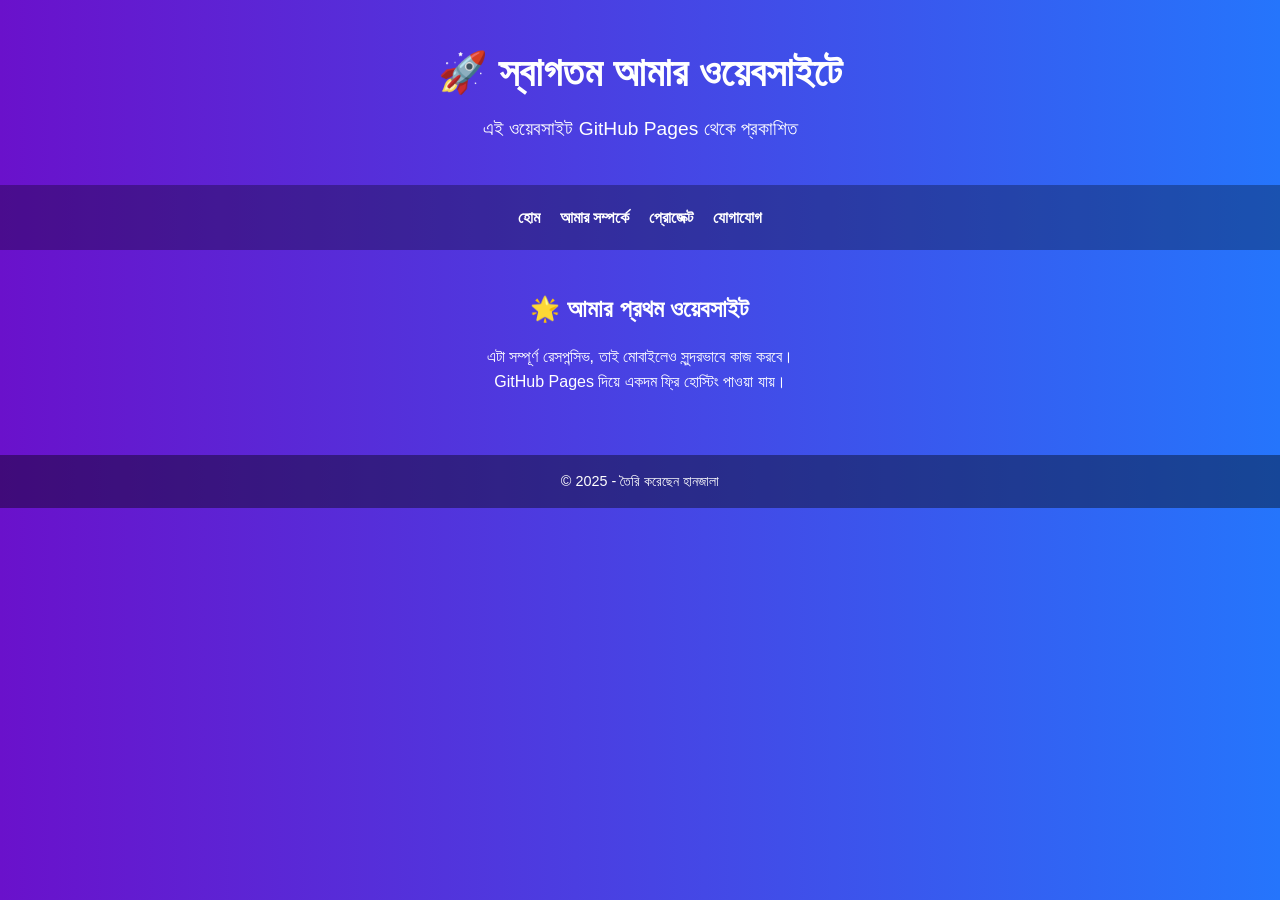
<file: Index.html>
<!DOCTYPE html>
<html lang="bn">
<head>
  <meta charset="UTF-8">
  <meta name="viewport" content="width=device-width, initial-scale=1.0">
  <title>আমার ওয়েবসাইট</title>
  <style>
    * {
      margin: 0;
      padding: 0;
      box-sizing: border-box;
    }
    body {
      font-family: "Segoe UI", Arial, sans-serif;
      background: linear-gradient(to right, #6a11cb, #2575fc);
      color: white;
      line-height: 1.6;
    }
    header {
      padding: 40px 20px;
      text-align: center;
    }
    header h1 {
      font-size: 2.5em;
      margin-bottom: 10px;
    }
    header p {
      font-size: 1.2em;
    }
    nav {
      display: flex;
      justify-content: center;
      flex-wrap: wrap;
      background: rgba(0, 0, 0, 0.3);
      padding: 10px;
    }
    nav a {
      color: #fff;
      margin: 10px;
      text-decoration: none;
      font-weight: bold;
      transition: color 0.3s ease;
    }
    nav a:hover {
      color: yellow;
    }
    section {
      padding: 40px 20px;
      text-align: center;
    }
    section h2 {
      margin-bottom: 15px;
    }
    footer {
      background: rgba(0,0,0,0.4);
      text-align: center;
      padding: 15px;
      margin-top: 20px;
      font-size: 0.9em;
    }

    /* মোবাইল ফ্রেন্ডলি ডিজাইন */
    @media(max-width: 600px) {
      header h1 {
        font-size: 2em;
      }
      nav {
        flex-direction: column;
      }
      nav a {
        margin: 8px 0;
      }
    }
  </style>
</head>
<body>

  <header>
    <h1>🚀 স্বাগতম আমার ওয়েবসাইটে</h1>
    <p>এই ওয়েবসাইট GitHub Pages থেকে প্রকাশিত</p>
  </header>

  <nav>
    <a href="#">হোম</a>
    <a href="#">আমার সম্পর্কে</a>
    <a href="#">প্রোজেক্ট</a>
    <a href="#">যোগাযোগ</a>
  </nav>

  <section>
    <h2>🌟 আমার প্রথম ওয়েবসাইট</h2>
    <p>এটা সম্পূর্ণ রেসপন্সিভ, তাই মোবাইলেও সুন্দরভাবে কাজ করবে।</p>
    <p>GitHub Pages দিয়ে একদম ফ্রি হোস্টিং পাওয়া যায়।</p>
  </section>

  <footer>
    <p>© 2025 - তৈরি করেছেন হানজালা</p>
  </footer>

</body>
</html>
</file>
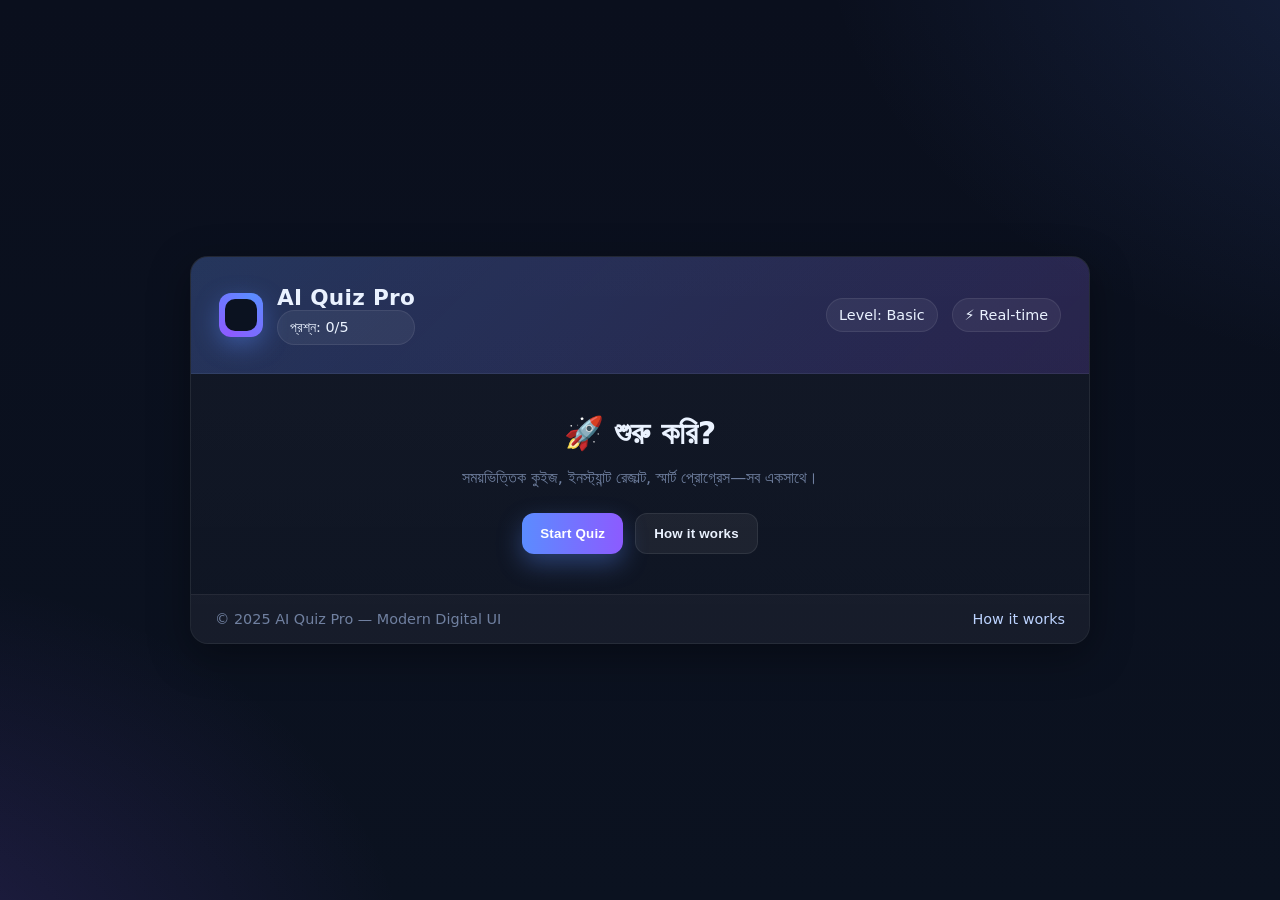
<file: index.html>
<!DOCTYPE html>
<html lang="bn">
<head>
  <meta charset="UTF-8" />
  <meta name="viewport" content="width=device-width, initial-scale=1.0"/>
  <title>AI Quiz Pro</title>
  <meta name="description" content="Modern Professional Quiz — Timer, Progress, Result & Animations">
  <style>
    :root{
      --bg:#0b1220;           /* deep space */
      --card:#101a2f;         /* panel */
      --muted:#7080a0;        /* secondary text */
      --text:#eaf2ff;         /* main text */
      --pri:#5b8cff;          /* brand blue */
      --pri-2:#8c5bff;        /* gradient mix */
      --ok:#14d18f;           /* correct */
      --bad:#ff5876;          /* wrong */
      --warn:#ffd166;         /* timer accent */
      --shadow: 0 12px 40px rgba(0,0,0,.35);
      --radius: 18px;
      --glass: rgba(255,255,255,.06);
    }
    *{box-sizing:border-box}
    html,body{height:100%}
    body{
      margin:0; font-family: ui-sans-serif, system-ui, -apple-system, Segoe UI, Roboto, Arial, "Noto Sans", "Helvetica Neue", sans-serif;
      color:var(--text);
      background:
        radial-gradient(1200px 800px at 120% -10%, rgba(92,139,255,.18), transparent 60%),
        radial-gradient(900px 700px at -10% 110%, rgba(140,91,255,.18), transparent 60%),
        linear-gradient(180deg,#0a0f1d 0%, #0b1220 100%);
      display:flex; align-items:center; justify-content:center; padding:24px;
    }
    .app{
      width:100%; max-width:900px; background:linear-gradient(180deg, rgba(255,255,255,.04), rgba(255,255,255,.02));
      border:1px solid rgba(255,255,255,.08);
      border-radius:var(--radius); box-shadow:var(--shadow); overflow:hidden;
    }
    .header{
      padding:28px; display:flex; align-items:center; justify-content:space-between;
      background: linear-gradient(135deg, rgba(91,140,255,.25), rgba(140,91,255,.18));
      border-bottom:1px solid rgba(255,255,255,.06);
    }
    .brand{display:flex; gap:14px; align-items:center}
    .logo{
      width:44px; height:44px; border-radius:12px;
      background: conic-gradient(from 30deg, var(--pri), var(--pri-2), var(--pri));
      position:relative; box-shadow:0 8px 24px rgba(91,140,255,.4);
    }
    .logo:after{
      content:""; position:absolute; inset:6px; border-radius:10px; background:#0b1220;
    }
    .brand h1{margin:0; font-size:1.35rem; letter-spacing:.3px}
    .meta{display:flex; gap:14px; align-items:center; color:var(--text)}
    .pill{
      background:var(--glass); padding:8px 12px; border-radius:999px; font-size:.9rem;
      border:1px solid rgba(255,255,255,.08)
    }

    /* progress & timer */
    .progress-wrap{display:flex; gap:16px; align-items:center; padding:18px 24px; background:rgba(255,255,255,.03)}
    .progress{
      flex:1; height:12px; background:rgba(255,255,255,.07); border-radius:999px; overflow:hidden; position:relative
    }
    .bar{
      height:100%; width:0%; background:linear-gradient(90deg, var(--pri), var(--pri-2));
      transition:width .45s cubic-bezier(.2,.8,.2,1);
    }
    .timer{
      min-width:84px; display:flex; align-items:center; justify-content:center; gap:8px;
      background:rgba(255,255,255,.06); border:1px solid rgba(255,255,255,.08);
      color:var(--warn); border-radius:999px; padding:8px 14px; font-weight:600;
    }

    /* main */
    .content{padding:28px}
    .question{font-size:1.35rem; line-height:1.45; margin:0 0 18px}
    .grid{
      display:grid; grid-template-columns:1fr 1fr; gap:14px;
    }
    @media (max-width:690px){ .grid{grid-template-columns:1fr} .header{gap:12px; flex-wrap:wrap} }

    .opt{
      text-align:left; padding:16px 16px; border-radius:14px; border:1px solid rgba(255,255,255,.08);
      background:rgba(255,255,255,.04); cursor:pointer; transition:transform .08s ease, background .2s ease, border-color .2s;
      display:flex; gap:12px; align-items:flex-start;
    }
    .opt:hover{ transform:translateY(-1px); background:rgba(255,255,255,.07)}
    .opt.disabled{pointer-events:none; opacity:.85}
    .bullet{
      min-width:28px; height:28px; border-radius:8px; display:grid; place-items:center; font-weight:700; font-size:.9rem;
      background:rgba(255,255,255,.08); color:#cfe0ff;
    }
    .opt.ok{ border-color:rgba(20,209,143,.35); background:rgba(20,209,143,.12)}
    .opt.ok .bullet{ background:rgba(20,209,143,.25); color:#d7fff1}
    .opt.bad{ border-color:rgba(255,88,118,.35); background:rgba(255,88,118,.12)}
    .opt.bad .bullet{ background:rgba(255,88,118,.25); color:#ffe2e8}

    .actions{display:flex; justify-content:space-between; align-items:center; margin-top:20px; gap:12px; flex-wrap:wrap}
    .btn{
      padding:12px 18px; border:none; border-radius:12px; cursor:pointer; font-weight:700; letter-spacing:.2px;
      background:linear-gradient(90deg, var(--pri), var(--pri-2)); color:white; box-shadow:0 10px 24px rgba(91,140,255,.35);
      transition:transform .08s ease, opacity .2s ease;
    }
    .btn:active{transform:translateY(1px)}
    .btn.secondary{background:rgba(255,255,255,.06); color:var(--text); box-shadow:none; border:1px solid rgba(255,255,255,.08)}
    .btn[disabled]{opacity:.55; pointer-events:none}

    /* views */
    .view{display:none}
    .view.active{display:block; animation:fade .35s ease}
    @keyframes fade{from{opacity:0; transform:translateY(6px)} to{opacity:1; transform:none}}

    /* start & result */
    .start, .result{padding:40px 28px; text-align:center}
    .title{font-size:2rem; margin:0 0 10px}
    .subtitle{color:var(--muted); margin-bottom:26px}

    .scorebox{
      display:grid; grid-template-columns:repeat(3,1fr); gap:14px; margin:22px 0 28px;
    }
    .kpi{
      background:rgba(255,255,255,.05); border:1px solid rgba(255,255,255,.08); border-radius:14px; padding:16px;
    }
    .kpi h4{margin:0 0 6px; color:var(--muted); font-weight:600}
    .kpi div{font-size:1.35rem; font-weight:800}

    @media (max-width:560px){ .scorebox{grid-template-columns:1fr} }

    .foot{
      padding:16px 24px; display:flex; justify-content:space-between; align-items:center;
      background:rgba(255,255,255,.03); border-top:1px solid rgba(255,255,255,.06);
      font-size:.9rem; color:var(--muted)
    }
    a.link{color:#bcd3ff; text-decoration:none}
    a.link:hover{text-decoration:underline}
  </style>
</head>
<body>
  <div class="app" id="app">
    <!-- header -->
    <div class="header">
      <div class="brand">
        <div class="logo" aria-hidden="true"></div>
        <div>
          <h1>AI Quiz Pro</h1>
          <div class="pill" id="qCount">প্রশ্ন: 0/0</div>
        </div>
      </div>
      <div class="meta">
        <div class="pill" id="levelPill">Level: Basic</div>
        <div class="pill">⚡ Real-time</div>
      </div>
    </div>

    <!-- start view -->
    <div class="view start active" id="view-start">
      <h2 class="title">🚀 শুরু করি?</h2>
      <p class="subtitle">সময়ভিত্তিক কুইজ, ইনস্ট্যান্ট রেজাল্ট, স্মার্ট প্রোগ্রেস—সব একসাথে।</p>
      <div style="display:flex; gap:12px; justify-content:center; flex-wrap:wrap">
        <button class="btn" id="btnStart">Start Quiz</button>
        <button class="btn secondary" id="btnHow">How it works</button>
      </div>
    </div>

    <!-- progress + timer -->
    <div class="progress-wrap view" id="progressWrap">
      <div class="progress"><div class="bar" id="bar"></div></div>
      <div class="timer" id="timer">⏱️ 00</div>
    </div>

    <!-- quiz view -->
    <div class="view content" id="view-quiz">
      <h3 class="question" id="question">প্রশ্ন লোড হচ্ছে…</h3>
      <div class="grid" id="options"></div>
      <div class="actions">
        <button class="btn secondary" id="btnSkip">Skip</button>
        <div style="display:flex; gap:10px">
          <button class="btn secondary" id="btnPrev">Prev</button>
          <button class="btn" id="btnNext" disabled>Next</button>
        </div>
      </div>
    </div>

    <!-- result view -->
    <div class="view result" id="view-result">
      <h2 class="title" id="resTitle">অভিনন্দন! 🎉</h2>
      <p class="subtitle" id="resSubtitle">তোমার পারফরম্যান্স নিচে দেখানো হলো।</p>

      <div class="scorebox">
        <div class="kpi">
          <h4>মোট স্কোর</h4>
          <div id="kpiScore">0 / 0</div>
        </div>
        <div class="kpi">
          <h4>সঠিক উত্তর</h4>
          <div id="kpiCorrect">0</div>
        </div>
        <div class="kpi">
          <h4>সময় দক্ষতা</h4>
          <div id="kpiTime">0%</div>
        </div>
      </div>

      <div style="display:flex; gap:12px; justify-content:center; flex-wrap:wrap">
        <button class="btn" id="btnReplay">Play Again</button>
        <button class="btn secondary" id="btnShare">Share Result</button>
      </div>
    </div>

    <div class="foot">
      <div>© 2025 AI Quiz Pro — Modern Digital UI</div>
      <div><a class="link" href="#" id="howLink">How it works</a></div>
    </div>
  </div>

  <script>
    // ==== Quiz Data (তুমি চাইলে প্রশ্ন বাড়াতে/এডিট করতে পারো) ====
    const QUESTIONS = [
      {
        q: "বাংলাদেশের রাজধানী কোথায়?",
        a: ["ঢাকা","চট্টগ্রাম","খুলনা","রাজশাহী"],
        correct: 0
      },
      {
        q: "HTML এর পূর্ণরূপ কী?",
        a: ["High Tech Modern Lang.","Home Tool Markup Lang.","Hyper Text Markup Language","Hyperlinks and Text Markup Language"],
        correct: 2
      },
      {
        q: "পৃথিবীর সবচেয়ে বড় মহাসাগর কোনটি?",
        a: ["আটলান্টিক","প্যাসিফিক","ইন্ডিয়ান","আর্কটিক"],
        correct: 1
      },
      {
        q: "জাভাস্ক্রিপ্ট কোন ধরণের ভাষা?",
        a: ["Markup","Programming","Styling","Database"],
        correct: 1
      },
      {
        q: "CSS এর কাজ কী?",
        a: ["ডেটা স্টোর","স্টাইলিং","সার্ভার চালানো","ইমেজ এডিট"],
        correct: 1
      }
    ];

    // ==== State ====
    const PER_QUESTION_TIME = 15; // seconds
    let i = 0;
    let score = 0;
    let answered = Array(QUESTIONS.length).fill(null); // store chosen index
    let timeLeft = PER_QUESTION_TIME;
    let timerId = null;
    let spentTime = 0;

    // ==== Elements ====
    const $ = (s)=>document.querySelector(s);
    const qCount = $("#qCount");
    const levelPill = $("#levelPill");
    const viewStart = $("#view-start");
    const progressWrap = $("#progressWrap");
    const viewQuiz = $("#view-quiz");
    const viewResult = $("#view-result");
    const bar = $("#bar");
    const timer = $("#timer");
    const questionEl = $("#question");
    const optionsEl = $("#options");
    const btnNext = $("#btnNext");
    const btnPrev = $("#btnPrev");
    const btnSkip = $("#btnSkip");
    const btnStart = $("#btnStart");
    const btnHow = $("#btnHow");
    const howLink = $("#howLink");
    const resTitle = $("#resTitle");
    const resSubtitle = $("#resSubtitle");
    const kpiScore = $("#kpiScore");
    const kpiCorrect = $("#kpiCorrect");
    const kpiTime = $("#kpiTime");
    const btnReplay = $("#btnReplay");
    const btnShare = $("#btnShare");

    // ==== Utils ====
    const fmt = (n)=> String(n).padStart(2,"0");
    const setView = (name)=>{
      [viewStart, progressWrap, viewQuiz, viewResult].forEach(v=>v.classList.remove("active"));
      if(name==="start"){ viewStart.classList.add("active"); }
      if(name==="quiz"){ progressWrap.classList.add("active"); viewQuiz.classList.add("active"); }
      if(name==="result"){ viewResult.classList.add("active"); }
    };
    const updateHeader = ()=>{
      qCount.textContent = `প্রশ্ন: ${i+1}/${QUESTIONS.length}`;
      const pct = ((i)/QUESTIONS.length)*100;
      bar.style.width = `${pct}%`;
      levelPill.textContent = `Level: ${i<2?"Basic":i<4?"Intermediate":"Pro"}`;
    };

    function renderQuestion(){
      const cur = QUESTIONS[i];
      questionEl.textContent = cur.q;
      optionsEl.innerHTML = "";
      cur.a.forEach((text, idx)=>{
        const btn = document.createElement("button");
        btn.className = "opt";
        btn.innerHTML = `<span class="bullet">${String.fromCharCode(65+idx)}</span><span>${text}</span>`;
        btn.onclick = ()=> onSelect(idx);
        optionsEl.appendChild(btn);
      });

      // if previously answered, lock state
      if(answered[i] !== null){
        lockOptions(answered[i], cur.correct);
        btnNext.disabled = false;
      }else{
        btnNext.disabled = true;
      }

      // timer reset/start
      clearInterval(timerId);
      timeLeft = PER_QUESTION_TIME;
      updateTimer();
      timerId = setInterval(tick, 1000);
      updateHeader();
    }

    function tick(){
      timeLeft--;
      spentTime++;
      updateTimer();
      if(timeLeft<=0){
        clearInterval(timerId);
        // auto reveal and go next after short delay
        lockOptions(-1, QUESTIONS[i].correct);
        setTimeout(()=>goNext(true), 1000);
      }
    }

    function updateTimer(){
      timer.textContent = `⏱️ ${fmt(timeLeft)}`;
      // color hint
      if(timeLeft<=5){ timer.style.color = "var(--bad)"; }
      else if(timeLeft<=10){ timer.style.color = "var(--warn)"; }
      else{ timer.style.color = "#bfe1ff"; }
    }

    function lockOptions(chosen, correct){
      [...optionsEl.children].forEach((btn, idx)=>{
        btn.classList.add("disabled");
        if(idx === correct) btn.classList.add("ok");
        if(chosen !== null && chosen >=0 && idx === chosen && chosen !== correct) btn.classList.add("bad");
      });
    }

    function onSelect(idx){
      if(answered[i] !== null) return;
      answered[i] = idx;
      const correct = QUESTIONS[i].correct;
      if(idx === correct) score++;
      clearInterval(timerId);
      lockOptions(idx, correct);
      btnNext.disabled = false;
    }

    function goNext(auto=false){
      if(i < QUESTIONS.length-1){
        i++;
        renderQuestion();
      }else{
        showResult();
      }
      if(!auto) btnNext.blur();
    }

    function goPrev(){
      if(i>0){ i--; renderQuestion(); }
    }

    function skip(){
      if(answered[i]===null){ answered[i] = -1; }
      goNext();
    }

    function showResult(){
      setView("result");
      const total = QUESTIONS.length;
      const pct = Math.round((score/total)*100);
      const efficiency = Math.max(0, Math.min(100, Math.round((total*PER_QUESTION_TIME - (spentTime - (total - score))) / (total*PER_QUESTION_TIME) * 100)));

      resTitle.textContent = pct>=80 ? "🔥 অসাধারণ!" : pct>=50 ? "ভালো হয়েছে! ✅" : "চলবে, আরো পারবে 💪";
      resSubtitle.textContent = `তোমার স্কোর ${pct}% — বিস্তারিত নিচে।`;

      kpiScore.textContent = `${score} / ${total}`;
      kpiCorrect.textContent = `${score}`;
      kpiTime.textContent = `${efficiency}%`;

      // fill progress bar to 100
      bar.style.width = "100%";
      qCount.textContent = `সমাপ্ত: ${total}/${total}`;
    }

    function start(){
      i=0; score=0; spentTime=0; answered = Array(QUESTIONS.length).fill(null);
      setView("quiz");
      renderQuestion();
    }

    function replay(){
      setView("start");
      bar.style.width = "0%";
      qCount.textContent = `প্রশ্ন: 0/${QUESTIONS.length}`;
    }

    // ==== Events ====
    btnStart.onclick = start;
    btnHow.onclick = ()=>alert("প্রতিটি প্রশ্নের জন্য ১৫ সেকেন্ড। উত্তর দিলে বা সময় শেষ হলে পরের প্রশ্নে যাবে। শেষে রেজাল্ট দেখাবে।");
    howLink.onclick = (e)=>{ e.preventDefault(); btnHow.click(); }
    btnNext.onclick = ()=>goNext();
    btnPrev.onclick = goPrev;
    btnSkip.onclick = skip;
    btnReplay.onclick = replay;
    btnShare.onclick = ()=>{
      const pct = Math.round((score/QUESTIONS.length)*100);
      const url = location.href;
      const msg = `আমি AI Quiz Pro-তে ${pct}% স্কোর করেছি! 🎉 দেখুন: ${url}`;
      if(navigator.share){
        navigator.share({title:"AI Quiz Pro", text:msg, url});
      }else{
        navigator.clipboard.writeText(msg);
        alert("শেয়ার টেক্সট কপি হয়েছে! যেখানে খুশি পেস্ট করুন।");
      }
    };

    // initial header
    qCount.textContent = `প্রশ্ন: 0/${QUESTIONS.length}`;
  </script>
</body>
</html>
</file>
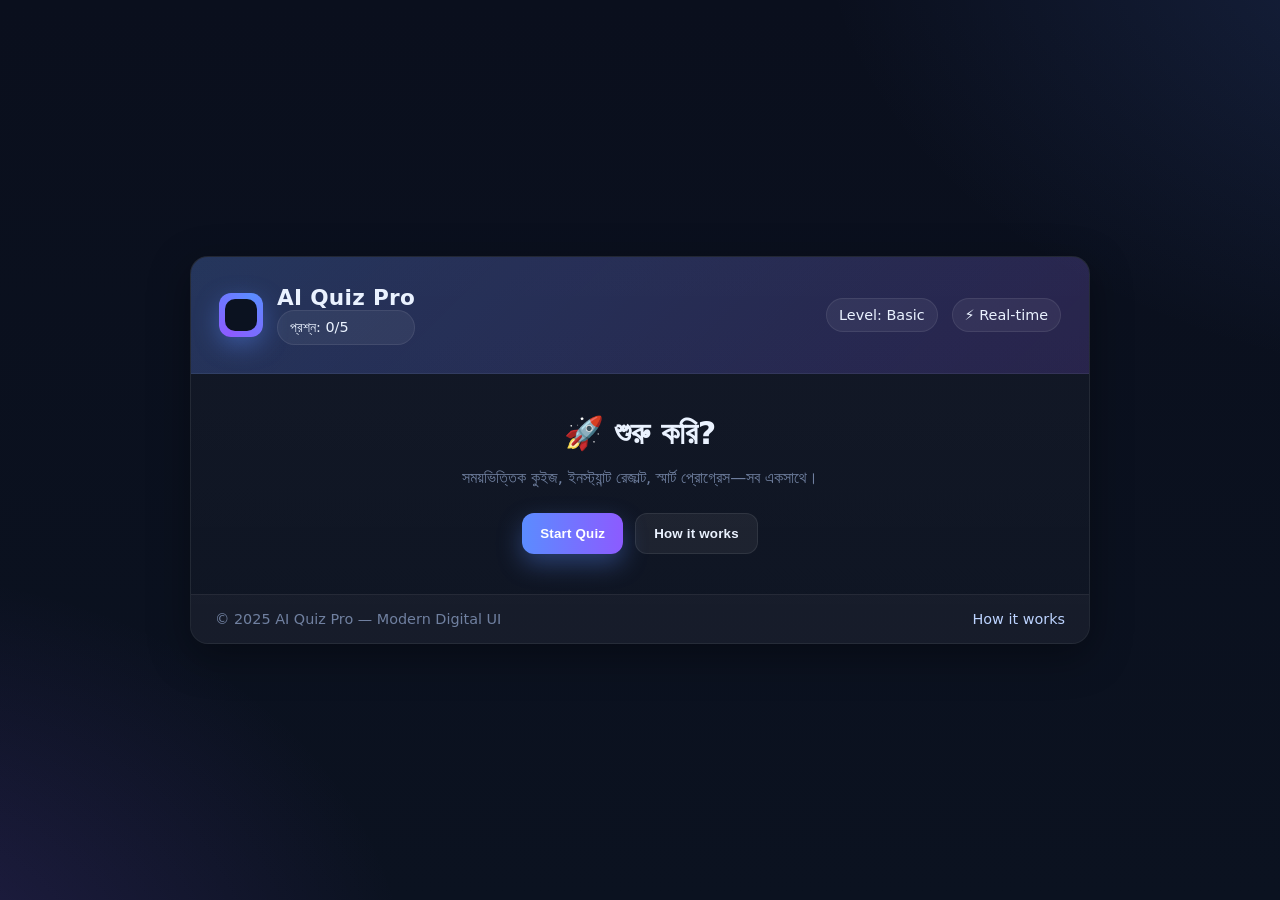
<file: temp.html>
<!DOCTYPE html>
<html lang="bn">
<head>
  <meta charset="UTF-8" />
  <meta name="viewport" content="width=device-width, initial-scale=1.0"/>
  <title>AI Quiz Pro</title>
  <meta name="description" content="Modern Professional Quiz — Timer, Progress, Result & Animations">
  <style>
    :root{
      --bg:#0b1220;           /* deep space */
      --card:#101a2f;         /* panel */
      --muted:#7080a0;        /* secondary text */
      --text:#eaf2ff;         /* main text */
      --pri:#5b8cff;          /* brand blue */
      --pri-2:#8c5bff;        /* gradient mix */
      --ok:#14d18f;           /* correct */
      --bad:#ff5876;          /* wrong */
      --warn:#ffd166;         /* timer accent */
      --shadow: 0 12px 40px rgba(0,0,0,.35);
      --radius: 18px;
      --glass: rgba(255,255,255,.06);
    }
    *{box-sizing:border-box}
    html,body{height:100%}
    body{
      margin:0; font-family: ui-sans-serif, system-ui, -apple-system, Segoe UI, Roboto, Arial, "Noto Sans", "Helvetica Neue", sans-serif;
      color:var(--text);
      background:
        radial-gradient(1200px 800px at 120% -10%, rgba(92,139,255,.18), transparent 60%),
        radial-gradient(900px 700px at -10% 110%, rgba(140,91,255,.18), transparent 60%),
        linear-gradient(180deg,#0a0f1d 0%, #0b1220 100%);
      display:flex; align-items:center; justify-content:center; padding:24px;
    }
    .app{
      width:100%; max-width:900px; background:linear-gradient(180deg, rgba(255,255,255,.04), rgba(255,255,255,.02));
      border:1px solid rgba(255,255,255,.08);
      border-radius:var(--radius); box-shadow:var(--shadow); overflow:hidden;
    }
    .header{
      padding:28px; display:flex; align-items:center; justify-content:space-between;
      background: linear-gradient(135deg, rgba(91,140,255,.25), rgba(140,91,255,.18));
      border-bottom:1px solid rgba(255,255,255,.06);
    }
    .brand{display:flex; gap:14px; align-items:center}
    .logo{
      width:44px; height:44px; border-radius:12px;
      background: conic-gradient(from 30deg, var(--pri), var(--pri-2), var(--pri));
      position:relative; box-shadow:0 8px 24px rgba(91,140,255,.4);
    }
    .logo:after{
      content:""; position:absolute; inset:6px; border-radius:10px; background:#0b1220;
    }
    .brand h1{margin:0; font-size:1.35rem; letter-spacing:.3px}
    .meta{display:flex; gap:14px; align-items:center; color:var(--text)}
    .pill{
      background:var(--glass); padding:8px 12px; border-radius:999px; font-size:.9rem;
      border:1px solid rgba(255,255,255,.08)
    }

    /* progress & timer */
    .progress-wrap{display:flex; gap:16px; align-items:center; padding:18px 24px; background:rgba(255,255,255,.03)}
    .progress{
      flex:1; height:12px; background:rgba(255,255,255,.07); border-radius:999px; overflow:hidden; position:relative
    }
    .bar{
      height:100%; width:0%; background:linear-gradient(90deg, var(--pri), var(--pri-2));
      transition:width .45s cubic-bezier(.2,.8,.2,1);
    }
    .timer{
      min-width:84px; display:flex; align-items:center; justify-content:center; gap:8px;
      background:rgba(255,255,255,.06); border:1px solid rgba(255,255,255,.08);
      color:var(--warn); border-radius:999px; padding:8px 14px; font-weight:600;
    }

    /* main */
    .content{padding:28px}
    .question{font-size:1.35rem; line-height:1.45; margin:0 0 18px}
    .grid{
      display:grid; grid-template-columns:1fr 1fr; gap:14px;
    }
    @media (max-width:690px){ .grid{grid-template-columns:1fr} .header{gap:12px; flex-wrap:wrap} }

    .opt{
      text-align:left; padding:16px 16px; border-radius:14px; border:1px solid rgba(255,255,255,.08);
      background:rgba(255,255,255,.04); cursor:pointer; transition:transform .08s ease, background .2s ease, border-color .2s;
      display:flex; gap:12px; align-items:flex-start;
    }
    .opt:hover{ transform:translateY(-1px); background:rgba(255,255,255,.07)}
    .opt.disabled{pointer-events:none; opacity:.85}
    .bullet{
      min-width:28px; height:28px; border-radius:8px; display:grid; place-items:center; font-weight:700; font-size:.9rem;
      background:rgba(255,255,255,.08); color:#cfe0ff;
    }
    .opt.ok{ border-color:rgba(20,209,143,.35); background:rgba(20,209,143,.12)}
    .opt.ok .bullet{ background:rgba(20,209,143,.25); color:#d7fff1}
    .opt.bad{ border-color:rgba(255,88,118,.35); background:rgba(255,88,118,.12)}
    .opt.bad .bullet{ background:rgba(255,88,118,.25); color:#ffe2e8}

    .actions{display:flex; justify-content:space-between; align-items:center; margin-top:20px; gap:12px; flex-wrap:wrap}
    .btn{
      padding:12px 18px; border:none; border-radius:12px; cursor:pointer; font-weight:700; letter-spacing:.2px;
      background:linear-gradient(90deg, var(--pri), var(--pri-2)); color:white; box-shadow:0 10px 24px rgba(91,140,255,.35);
      transition:transform .08s ease, opacity .2s ease;
    }
    .btn:active{transform:translateY(1px)}
    .btn.secondary{background:rgba(255,255,255,.06); color:var(--text); box-shadow:none; border:1px solid rgba(255,255,255,.08)}
    .btn[disabled]{opacity:.55; pointer-events:none}

    /* views */
    .view{display:none}
    .view.active{display:block; animation:fade .35s ease}
    @keyframes fade{from{opacity:0; transform:translateY(6px)} to{opacity:1; transform:none}}

    /* start & result */
    .start, .result{padding:40px 28px; text-align:center}
    .title{font-size:2rem; margin:0 0 10px}
    .subtitle{color:var(--muted); margin-bottom:26px}

    .scorebox{
      display:grid; grid-template-columns:repeat(3,1fr); gap:14px; margin:22px 0 28px;
    }
    .kpi{
      background:rgba(255,255,255,.05); border:1px solid rgba(255,255,255,.08); border-radius:14px; padding:16px;
    }
    .kpi h4{margin:0 0 6px; color:var(--muted); font-weight:600}
    .kpi div{font-size:1.35rem; font-weight:800}

    @media (max-width:560px){ .scorebox{grid-template-columns:1fr} }

    .foot{
      padding:16px 24px; display:flex; justify-content:space-between; align-items:center;
      background:rgba(255,255,255,.03); border-top:1px solid rgba(255,255,255,.06);
      font-size:.9rem; color:var(--muted)
    }
    a.link{color:#bcd3ff; text-decoration:none}
    a.link:hover{text-decoration:underline}
  </style>
</head>
<body>
  <div class="app" id="app">
    <!-- header -->
    <div class="header">
      <div class="brand">
        <div class="logo" aria-hidden="true"></div>
        <div>
          <h1>AI Quiz Pro</h1>
          <div class="pill" id="qCount">প্রশ্ন: 0/0</div>
        </div>
      </div>
      <div class="meta">
        <div class="pill" id="levelPill">Level: Basic</div>
        <div class="pill">⚡ Real-time</div>
      </div>
    </div>

    <!-- start view -->
    <div class="view start active" id="view-start">
      <h2 class="title">🚀 শুরু করি?</h2>
      <p class="subtitle">সময়ভিত্তিক কুইজ, ইনস্ট্যান্ট রেজাল্ট, স্মার্ট প্রোগ্রেস—সব একসাথে।</p>
      <div style="display:flex; gap:12px; justify-content:center; flex-wrap:wrap">
        <button class="btn" id="btnStart">Start Quiz</button>
        <button class="btn secondary" id="btnHow">How it works</button>
      </div>
    </div>

    <!-- progress + timer -->
    <div class="progress-wrap view" id="progressWrap">
      <div class="progress"><div class="bar" id="bar"></div></div>
      <div class="timer" id="timer">⏱️ 00</div>
    </div>

    <!-- quiz view -->
    <div class="view content" id="view-quiz">
      <h3 class="question" id="question">প্রশ্ন লোড হচ্ছে…</h3>
      <div class="grid" id="options"></div>
      <div class="actions">
        <button class="btn secondary" id="btnSkip">Skip</button>
        <div style="display:flex; gap:10px">
          <button class="btn secondary" id="btnPrev">Prev</button>
          <button class="btn" id="btnNext" disabled>Next</button>
        </div>
      </div>
    </div>

    <!-- result view -->
    <div class="view result" id="view-result">
      <h2 class="title" id="resTitle">অভিনন্দন! 🎉</h2>
      <p class="subtitle" id="resSubtitle">তোমার পারফরম্যান্স নিচে দেখানো হলো।</p>

      <div class="scorebox">
        <div class="kpi">
          <h4>মোট স্কোর</h4>
          <div id="kpiScore">0 / 0</div>
        </div>
        <div class="kpi">
          <h4>সঠিক উত্তর</h4>
          <div id="kpiCorrect">0</div>
        </div>
        <div class="kpi">
          <h4>সময় দক্ষতা</h4>
          <div id="kpiTime">0%</div>
        </div>
      </div>

      <div style="display:flex; gap:12px; justify-content:center; flex-wrap:wrap">
        <button class="btn" id="btnReplay">Play Again</button>
        <button class="btn secondary" id="btnShare">Share Result</button>
      </div>
    </div>

    <div class="foot">
      <div>© 2025 AI Quiz Pro — Modern Digital UI</div>
      <div><a class="link" href="#" id="howLink">How it works</a></div>
    </div>
  </div>

  <script>
    // ==== Quiz Data (তুমি চাইলে প্রশ্ন বাড়াতে/এডিট করতে পারো) ====
    const QUESTIONS = [
      {
        q: "বাংলাদেশের রাজধানী কোথায়?",
        a: ["ঢাকা","চট্টগ্রাম","খুলনা","রাজশাহী"],
        correct: 0
      },
      {
        q: "HTML এর পূর্ণরূপ কী?",
        a: ["High Tech Modern Lang.","Home Tool Markup Lang.","Hyper Text Markup Language","Hyperlinks and Text Markup Language"],
        correct: 2
      },
      {
        q: "পৃথিবীর সবচেয়ে বড় মহাসাগর কোনটি?",
        a: ["আটলান্টিক","প্যাসিফিক","ইন্ডিয়ান","আর্কটিক"],
        correct: 1
      },
      {
        q: "জাভাস্ক্রিপ্ট কোন ধরণের ভাষা?",
        a: ["Markup","Programming","Styling","Database"],
        correct: 1
      },
      {
        q: "CSS এর কাজ কী?",
        a: ["ডেটা স্টোর","স্টাইলিং","সার্ভার চালানো","ইমেজ এডিট"],
        correct: 1
      }
    ];

    // ==== State ====
    const PER_QUESTION_TIME = 15; // seconds
    let i = 0;
    let score = 0;
    let answered = Array(QUESTIONS.length).fill(null); // store chosen index
    let timeLeft = PER_QUESTION_TIME;
    let timerId = null;
    let spentTime = 0;

    // ==== Elements ====
    const $ = (s)=>document.querySelector(s);
    const qCount = $("#qCount");
    const levelPill = $("#levelPill");
    const viewStart = $("#view-start");
    const progressWrap = $("#progressWrap");
    const viewQuiz = $("#view-quiz");
    const viewResult = $("#view-result");
    const bar = $("#bar");
    const timer = $("#timer");
    const questionEl = $("#question");
    const optionsEl = $("#options");
    const btnNext = $("#btnNext");
    const btnPrev = $("#btnPrev");
    const btnSkip = $("#btnSkip");
    const btnStart = $("#btnStart");
    const btnHow = $("#btnHow");
    const howLink = $("#howLink");
    const resTitle = $("#resTitle");
    const resSubtitle = $("#resSubtitle");
    const kpiScore = $("#kpiScore");
    const kpiCorrect = $("#kpiCorrect");
    const kpiTime = $("#kpiTime");
    const btnReplay = $("#btnReplay");
    const btnShare = $("#btnShare");

    // ==== Utils ====
    const fmt = (n)=> String(n).padStart(2,"0");
    const setView = (name)=>{
      [viewStart, progressWrap, viewQuiz, viewResult].forEach(v=>v.classList.remove("active"));
      if(name==="start"){ viewStart.classList.add("active"); }
      if(name==="quiz"){ progressWrap.classList.add("active"); viewQuiz.classList.add("active"); }
      if(name==="result"){ viewResult.classList.add("active"); }
    };
    const updateHeader = ()=>{
      qCount.textContent = `প্রশ্ন: ${i+1}/${QUESTIONS.length}`;
      const pct = ((i)/QUESTIONS.length)*100;
      bar.style.width = `${pct}%`;
      levelPill.textContent = `Level: ${i<2?"Basic":i<4?"Intermediate":"Pro"}`;
    };

    function renderQuestion(){
      const cur = QUESTIONS[i];
      questionEl.textContent = cur.q;
      optionsEl.innerHTML = "";
      cur.a.forEach((text, idx)=>{
        const btn = document.createElement("button");
        btn.className = "opt";
        btn.innerHTML = `<span class="bullet">${String.fromCharCode(65+idx)}</span><span>${text}</span>`;
        btn.onclick = ()=> onSelect(idx);
        optionsEl.appendChild(btn);
      });

      // if previously answered, lock state
      if(answered[i] !== null){
        lockOptions(answered[i], cur.correct);
        btnNext.disabled = false;
      }else{
        btnNext.disabled = true;
      }

      // timer reset/start
      clearInterval(timerId);
      timeLeft = PER_QUESTION_TIME;
      updateTimer();
      timerId = setInterval(tick, 1000);
      updateHeader();
    }

    function tick(){
      timeLeft--;
      spentTime++;
      updateTimer();
      if(timeLeft<=0){
        clearInterval(timerId);
        // auto reveal and go next after short delay
        lockOptions(-1, QUESTIONS[i].correct);
        setTimeout(()=>goNext(true), 1000);
      }
    }

    function updateTimer(){
      timer.textContent = `⏱️ ${fmt(timeLeft)}`;
      // color hint
      if(timeLeft<=5){ timer.style.color = "var(--bad)"; }
      else if(timeLeft<=10){ timer.style.color = "var(--warn)"; }
      else{ timer.style.color = "#bfe1ff"; }
    }

    function lockOptions(chosen, correct){
      [...optionsEl.children].forEach((btn, idx)=>{
        btn.classList.add("disabled");
        if(idx === correct) btn.classList.add("ok");
        if(chosen !== null && chosen >=0 && idx === chosen && chosen !== correct) btn.classList.add("bad");
      });
    }

    function onSelect(idx){
      if(answered[i] !== null) return;
      answered[i] = idx;
      const correct = QUESTIONS[i].correct;
      if(idx === correct) score++;
      clearInterval(timerId);
      lockOptions(idx, correct);
      btnNext.disabled = false;
    }

    function goNext(auto=false){
      if(i < QUESTIONS.length-1){
        i++;
        renderQuestion();
      }else{
        showResult();
      }
      if(!auto) btnNext.blur();
    }

    function goPrev(){
      if(i>0){ i--; renderQuestion(); }
    }

    function skip(){
      if(answered[i]===null){ answered[i] = -1; }
      goNext();
    }

    function showResult(){
      setView("result");
      const total = QUESTIONS.length;
      const pct = Math.round((score/total)*100);
      const efficiency = Math.max(0, Math.min(100, Math.round((total*PER_QUESTION_TIME - (spentTime - (total - score))) / (total*PER_QUESTION_TIME) * 100)));

      resTitle.textContent = pct>=80 ? "🔥 অসাধারণ!" : pct>=50 ? "ভালো হয়েছে! ✅" : "চলবে, আরো পারবে 💪";
      resSubtitle.textContent = `তোমার স্কোর ${pct}% — বিস্তারিত নিচে।`;

      kpiScore.textContent = `${score} / ${total}`;
      kpiCorrect.textContent = `${score}`;
      kpiTime.textContent = `${efficiency}%`;

      // fill progress bar to 100
      bar.style.width = "100%";
      qCount.textContent = `সমাপ্ত: ${total}/${total}`;
    }

    function start(){
      i=0; score=0; spentTime=0; answered = Array(QUESTIONS.length).fill(null);
      setView("quiz");
      renderQuestion();
    }

    function replay(){
      setView("start");
      bar.style.width = "0%";
      qCount.textContent = `প্রশ্ন: 0/${QUESTIONS.length}`;
    }

    // ==== Events ====
    btnStart.onclick = start;
    btnHow.onclick = ()=>alert("প্রতিটি প্রশ্নের জন্য ১৫ সেকেন্ড। উত্তর দিলে বা সময় শেষ হলে পরের প্রশ্নে যাবে। শেষে রেজাল্ট দেখাবে।");
    howLink.onclick = (e)=>{ e.preventDefault(); btnHow.click(); }
    btnNext.onclick = ()=>goNext();
    btnPrev.onclick = goPrev;
    btnSkip.onclick = skip;
    btnReplay.onclick = replay;
    btnShare.onclick = ()=>{
      const pct = Math.round((score/QUESTIONS.length)*100);
      const url = location.href;
      const msg = `আমি AI Quiz Pro-তে ${pct}% স্কোর করেছি! 🎉 দেখুন: ${url}`;
      if(navigator.share){
        navigator.share({title:"AI Quiz Pro", text:msg, url});
      }else{
        navigator.clipboard.writeText(msg);
        alert("শেয়ার টেক্সট কপি হয়েছে! যেখানে খুশি পেস্ট করুন।");
      }
    };

    // initial header
    qCount.textContent = `প্রশ্ন: 0/${QUESTIONS.length}`;
  </script>
</body>
  </html>
</file>
